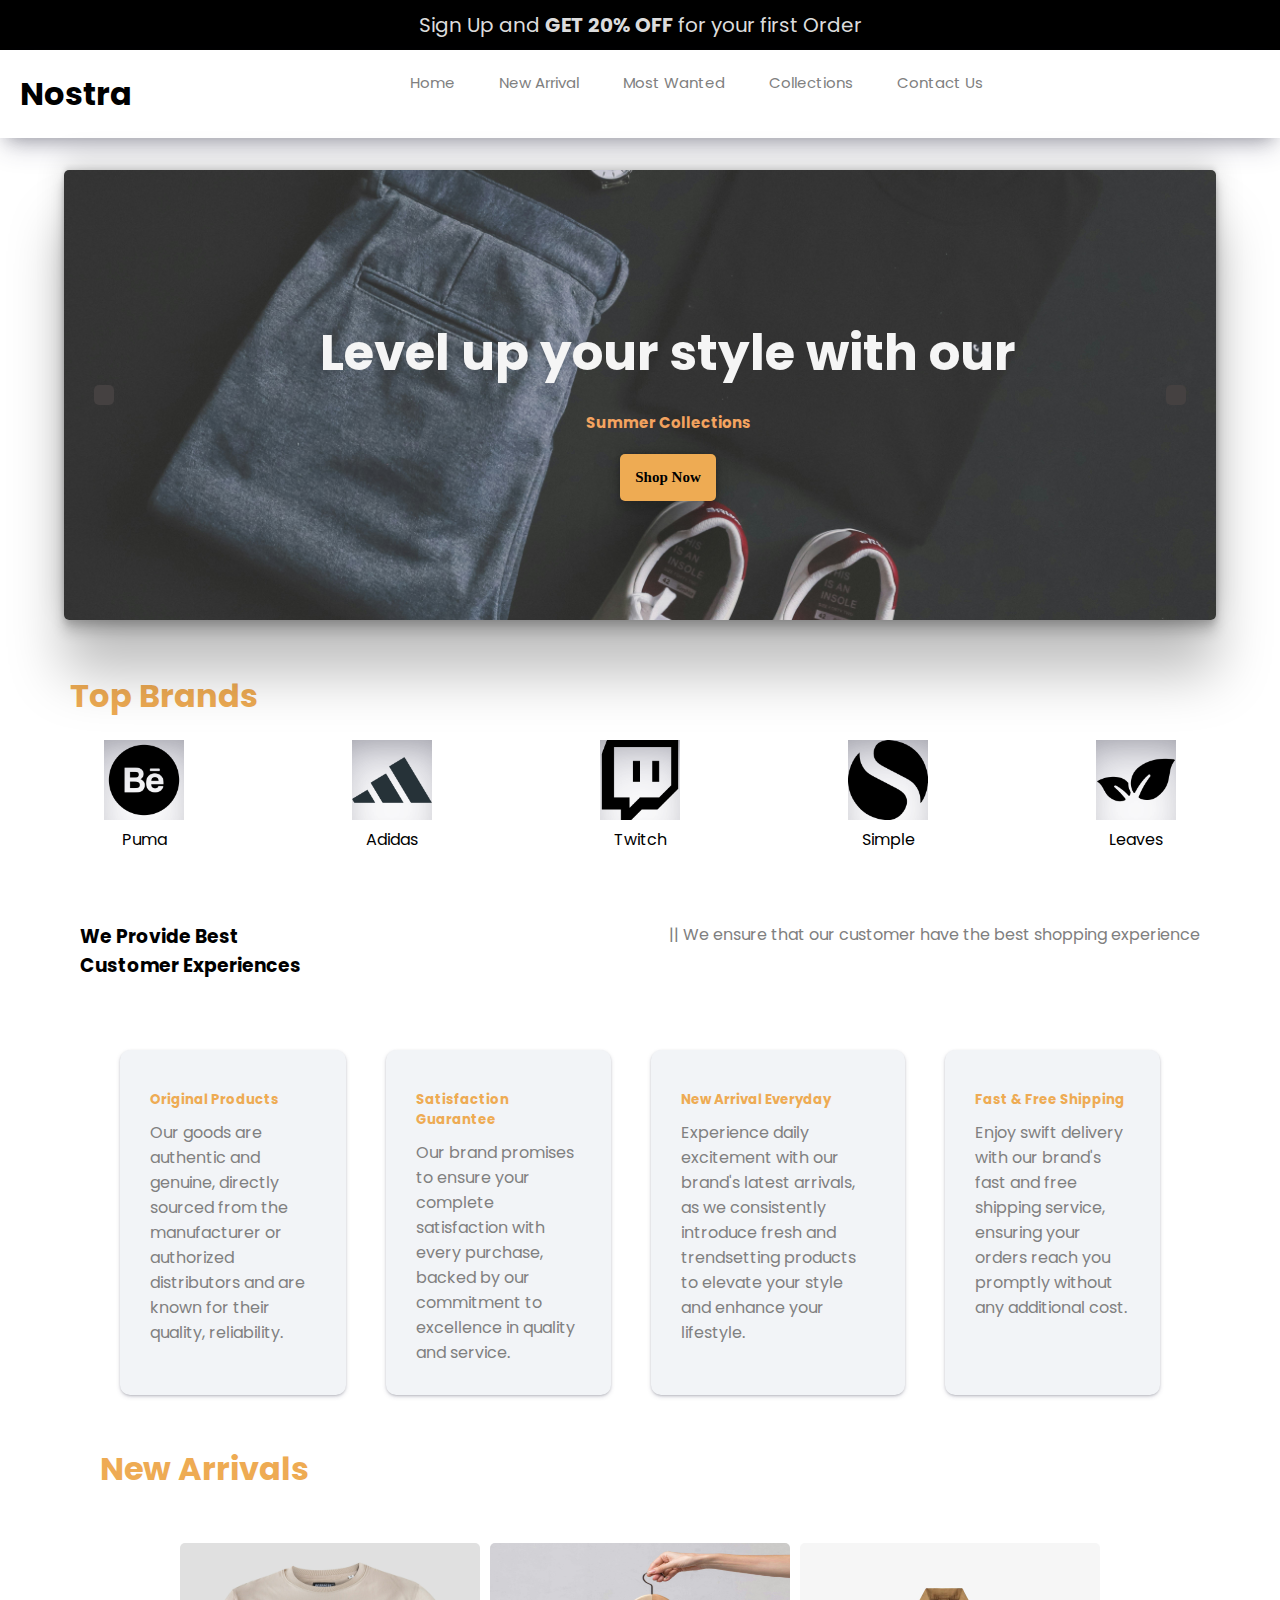
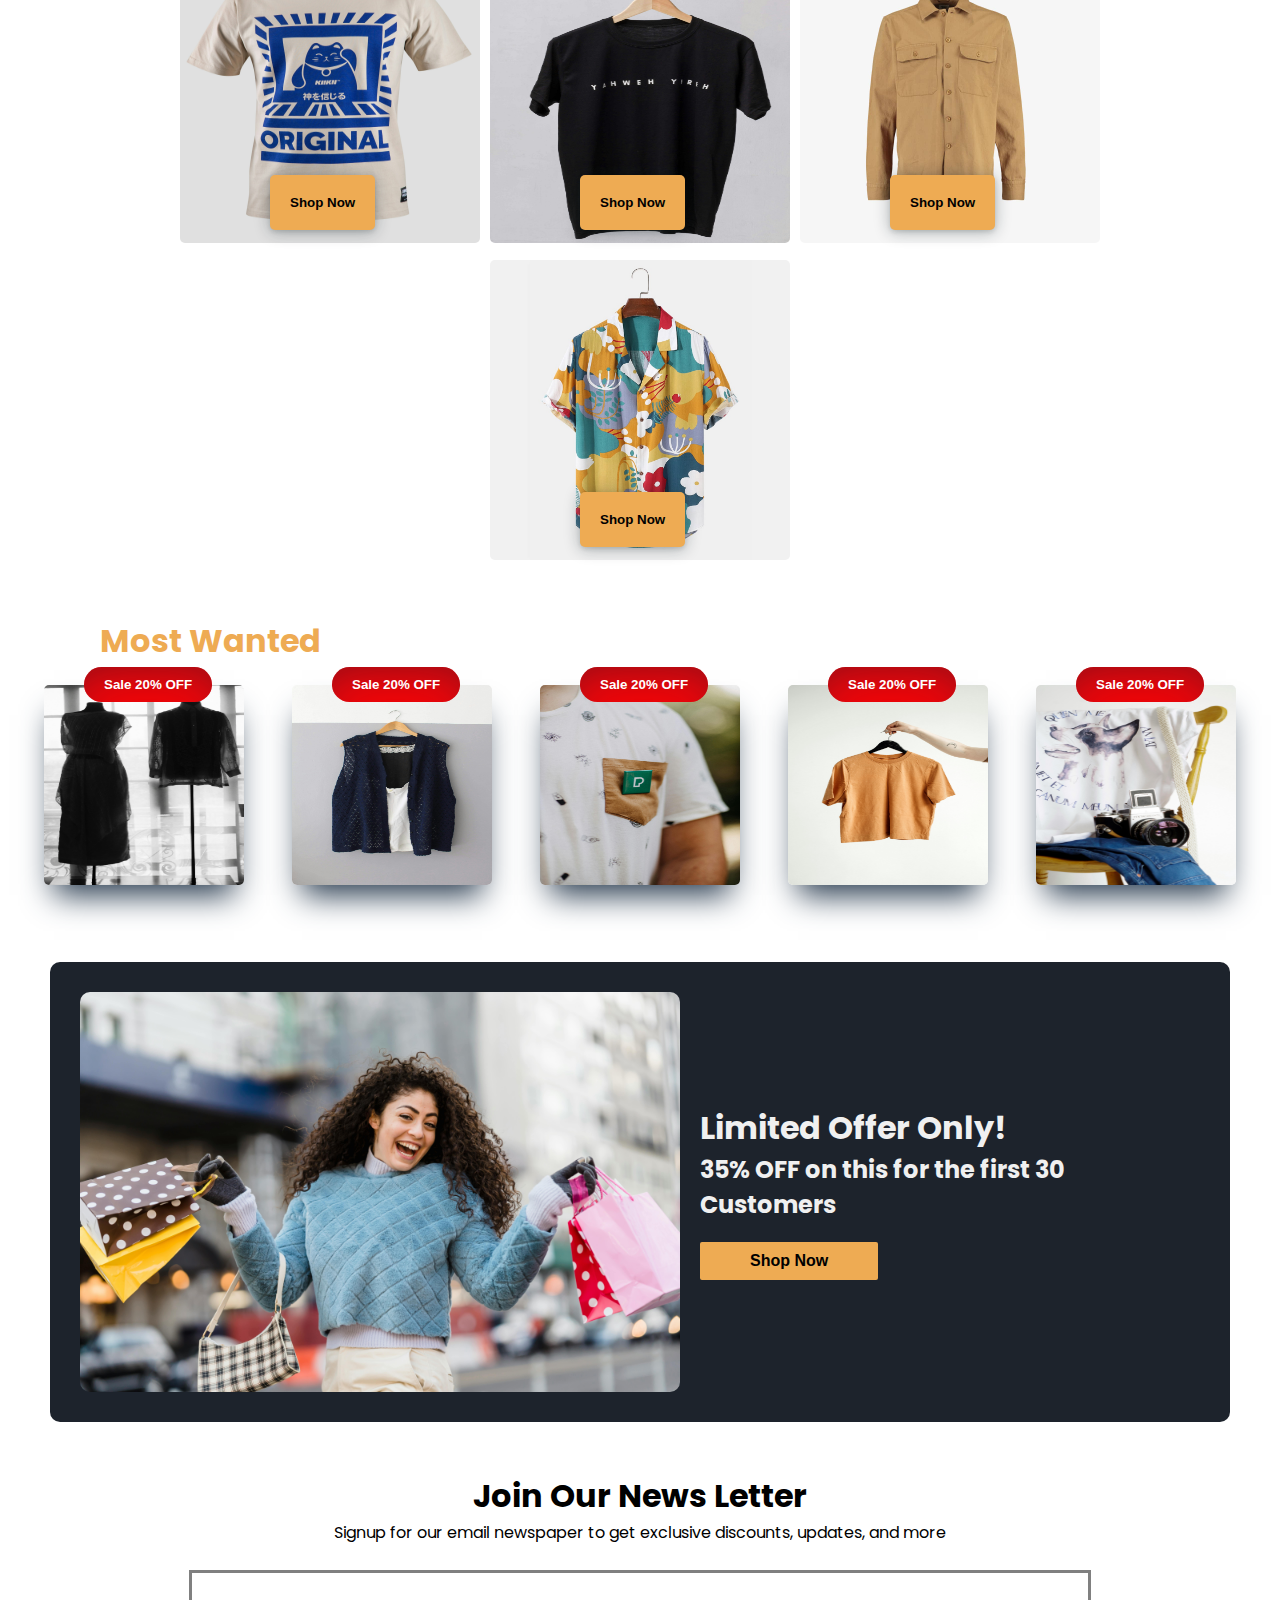
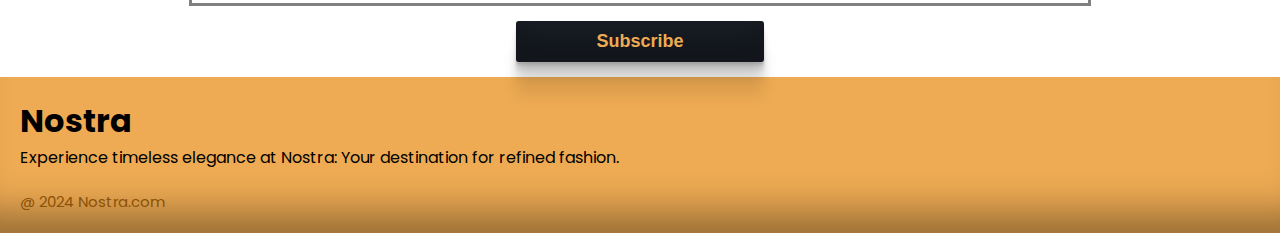
<file: index.html>
<!DOCTYPE html>
<html lang="en">

<head>
    <meta charset="UTF-8">
    <meta name="viewport" content="width=device-width, initial-scale=1.0">
    <title>Nostra</title>
    <!-- GOOGLE FONTS -->
    <link rel="preconnect" href="https://fonts.googleapis.com">
    <link rel="preconnect" href="https://fonts.gstatic.com" crossorigin>
    <link
        href="https://fonts.googleapis.com/css2?family=Poppins:ital,wght@0,100;0,200;0,300;0,400;0,500;0,600;0,700;0,800;0,900;1,100;1,200;1,300;1,400;1,500;1,600;1,700;1,800;1,900&display=swap"
        rel="stylesheet">
    <link rel="stylesheet" href="https://cdnjs.cloudflare.com/ajax/libs/font-awesome/6.5.1/css/all.min.css"
        integrity="sha512-DTOQO9RWCH3ppGqcWaEA1BIZOC6xxalwEsw9c2QQeAIftl+Vegovlnee1c9QX4TctnWMn13TZye+giMm8e2LwA=="
        crossorigin="anonymous" referrerpolicy="no-referrer" />
    <link rel="stylesheet" href="style.css">
</head>

<body>

    <div class="sign-up">
        <p>Sign Up and <b>GET 20% OFF</b> for your first Order</p>
        <i class="fa-solid fa-xmark"
        style="color:white;padding-top: 8px;cursor: pointer; position: absolute; top: 5px; right: 5px;"></i>
    </div>

   

    <nav>
        <div class="navbar">
            <h1>Nostra</h1>
            <div class="navbar-links">

                <a href="index.html">Home</a>
                <a href="newarrival.html">New Arrival</a>
                <a href="mostwanted.html">Most Wanted</a>
                <a href="collection.html">Collections</a>
                <a href="contact.html">Contact Us</a>

            </div>
            <div class="sidemenu">
                <i id="menuicon" class="fa-solid fa-bars" style="color: #000000;"></i>
            </div>
            
        </div>
    </nav>
    
     <!-- Side Navbar -->
     <section id="sidenav" class="side-navbar">
        <i class="fa-solid fa-xmark" id="closenav" style="color: #fa9e00;font-size: 25px;padding: 10px;cursor: pointer;"></i>
        <div class="navbar-link">

            <a href="home.html">Home</a>
            <a href="newarrival.html">New Arrival</a>
            <a href="mostwanted.html">Most Wanted</a>
            <a href="collection.html">Collections</a>
            <a href="contact.html">Contact Us</a>

        </div>
        
    </section>

    <div class="container">
        <a class="btn btn-left"><i class="fa-solid fa-chevron-left" style="color: #6f798b;"></i></a>
        <a class="btn btn-right"><i class="fa-solid fa-chevron-right" style="color: #6f798b;"></i></a>
    </div>
    <div class="content">
        <h1>Level up your style with our</h1>
        <p>Summer Collections</p>
        <button>Shop Now <i class="fa-solid fa-arrow-right" style="color:black"></i></button>
    </div>
    <!-- Brands Section -->
    <div class="Brands">
        <h1 style="margin-left: 50px;color:#eeab53;">Top Brands</h1>
        <div class="brand-names">
            <div class="brand1">
                <img src="image/puma.png" alt="">
                <p>Puma</p>
            </div>
            <div class="brand2"><img src="image/adidas.png" alt="">
                <p>Adidas</p>
            </div>
            <div class="brand3"><img src="image/twitch.png" alt="">
                <p>Twitch</p>
            </div>
            <div class="brand4"><img src="image/simple.png" alt="">
                <p>Simple</p>
            </div>
            <div class="brand5"><img src="image/leaves.png" alt="">
                <p>Leaves</p>
            </div>

        </div>
    </div>
    <!-- Costomer experience Section -->
    <div class="best-exp">
        <h3>We Provide Best <br>
            Customer Experiences</h3>
        <p style="color: gray;">|| We ensure that our customer have the best shopping experience</p>
    </div>
    <div class="shopping-section">
        <div class="original">
            <i class="fa-solid fa-circle-check" style="color: #000000;font-size: 40px;"></i>
            <h5>Original Products</h5>
            <p> Our goods are authentic and genuine, directly sourced from the manufacturer or authorized distributors
                and are known for their quality, reliability.</p>
        </div>
        <div class="original">
            <i class="fa-solid fa-face-smile" style="color: #000000;font-size: 40px;"></i>
            <h5>Satisfaction Guarantee</h5>
            <p> Our brand promises to ensure your complete satisfaction with every purchase, backed by our commitment to
                excellence in quality and service.
            </p>
        </div>
        <div class="original">
            <i class="fa-solid fa-shirt" style="color: #000000;font-size: 40px;"></i>
            <h5>New Arrival Everyday</h5>
            <p>Experience daily excitement with our brand's latest arrivals, as we consistently introduce fresh and
                trendsetting products to elevate your style and enhance your lifestyle.</p>
        </div>
        <div class="original">
            <i class="fa-solid fa-truck-fast" style="color: #000000;font-size: 40px;"></i>
            <h5>Fast & Free Shipping</h5>
            <p>Enjoy swift delivery with our brand's fast and free shipping service, ensuring your orders reach you
                promptly without any additional cost.</p>
        </div>
    </div>

    <!-- New Arrivals Section -->
    <div class="new">
        <h1 style="margin-left: 100px;color:#eeab53;margin-top: 30px;">New Arrivals</h1>
    </div>
    <div class="new-arrivals">
        <div class="shop1">
            <img src="image/shirt1.jpg" alt="">
            <div class="shop-1">
                <button>Shop Now <i class="fa-solid fa-arrow-right" style="color: #000000;"></i></button>
            </div>
        </div>

        <div class="shop1">
            <img src="image/shirt3.jpg" alt="">
            <div class="shop-1">
                <button>Shop Now <i class="fa-solid fa-arrow-right" style="color: #000000;"></i></button>
            </div>
        </div>
        <div class="shop1">
            <img src="image/shirt4.jpg" alt="">
            <div class="shop-1">
                <button>Shop Now <i class="fa-solid fa-arrow-right" style="color: #000000;"></i></button>
            </div>
        </div>
        <div class="shop1">
            <img src="image/shirt5.jpg" alt="">
            <div class="shop-1">
                <button>Shop Now <i class="fa-solid fa-arrow-right" style="color: #000000;"></i></button>
            </div>
        </div>
    </div>
    <!-- Most Wanted -->
    <div class="title-mostwanted">
        <h1 style="margin-left: 100px;color:#eeab53;">Most Wanted</h1>
    </div>
    <div class="mostwanted-items">

        <div class="items">
            <div class="mostwanted1">
                <img src="image/most wanted (1).jpg" alt="">
            </div>
            <div class="mostwanted-1">
                <button>Sale 20% OFF</button>
                <i class="fa-regular fa-heart heart" style="color: red;font-size: 20px;"></i>
            </div>
        </div>
        <div class="items">
            <div class="mostwanted1">
                <img src="image/most wanted (2).jpg" alt="">
            </div>
            <div class="mostwanted-1">
                <button>Sale 20% OFF</button>
                <i class="fa-regular fa-heart heart" style="color: red;font-size: 20px;"></i>
            </div>
        </div>
        <div class="items">
            <div class="mostwanted1">
                <img src="image/most wanted (3).jpg" alt="">
            </div>
            <div class="mostwanted-1">
                <button>Sale 20% OFF</button>
                <i class="fa-regular fa-heart heart" style="color: red;font-size: 20px;"></i>
            </div>
        </div>
        <div class="items">
            <div class="mostwanted1">
                <img src="image/most wanted (4).jpg" alt="">
            </div>
            <div class="mostwanted-1">
                <button>Sale 20% OFF</button>
                <i class="fa-regular fa-heart heart" style="color: red;font-size: 20px;"></i>
            </div>
        </div>
        <div class="items">
            <div class="mostwanted1">
                <img src="image/most wanted (5).jpg" alt="">
            </div>
            <div class="mostwanted-1">
                <button>Sale 20% OFF</button>
                <i class="fa-regular fa-heart heart" style="color: red;font-size: 20px;"></i>
            </div>
        </div>
    </div>

    <!-- Limited Sales section -->
    <div class="limited-section">
        <img src="image/sale.jpg" alt="">
        <div class="offer-prices-section">
            <h1>Limited Offer Only!</h1>
                <h2>
                    35% OFF on this for the first 30 Customers
                </h2>
                <button>Shop Now <i class="fa-solid fa-arrow-right" style="color: #000000;"> </i></button>
        </div>
    </div>
    <!-- News letter section -->
    <div class="newsletter-section">
        <h1>Join Our News Letter</h1>
        <p>Signup for our email newspaper to get exclusive discounts, updates, and more
        </p><br>
        <input type="text"><br>
        <button>Subscribe <i class="fa-solid fa-arrow-right" style="color: #eeab53"> </i></button>
    </div>

    <!-- Nostra Footer Section -->
    <div class="footer-section">
        <h1>Nostra</h1>
        <p>Experience timeless elegance at Nostra: Your destination for refined fashion.</p>
        <div class="socialmedia">
            <i class="fa-brands fa-instagram" style="color: #646973;font-size:30px;"></i>
            <i class="fa-brands fa-facebook" style="color: #646973;font-size:30px;"></i>
            <i class="fa-brands fa-twitter" style="color:  #646973;font-size:30px;"></i>
        </div>
        <p style="font-size: 15px;color:#8b5105;">@ 2024 Nostra.com</p>
    </div>
    
    <script src="home.js"></script>

    
</body>

</html>
</file>
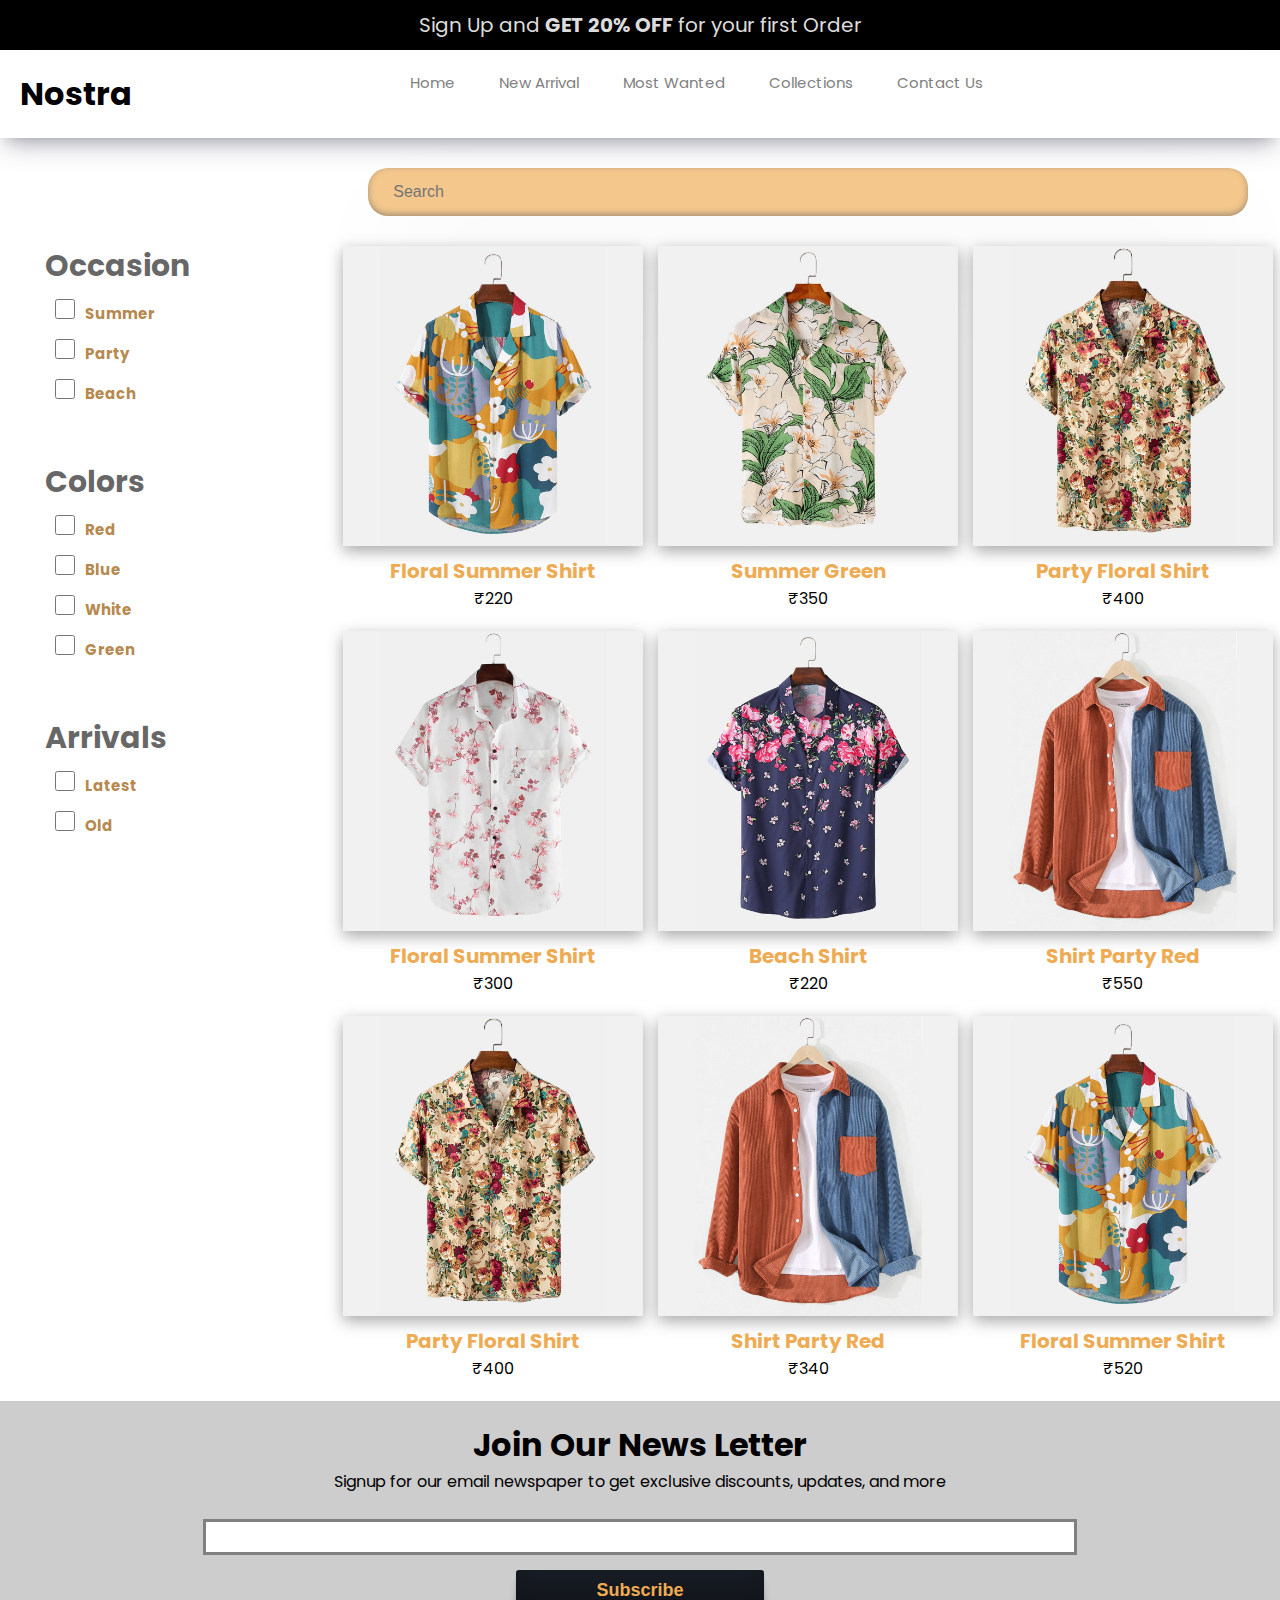
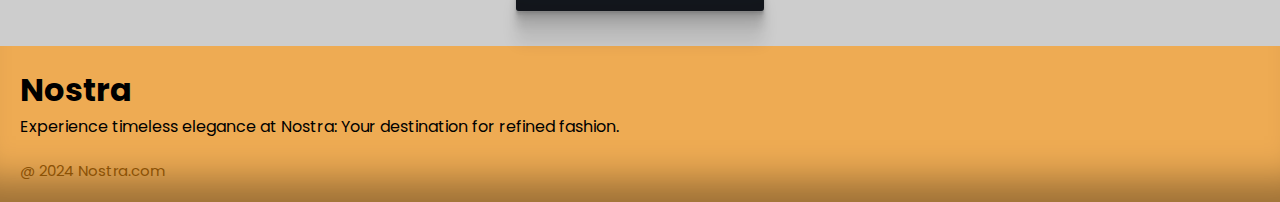
<file: collection.html>
<!DOCTYPE html>
<html lang="en">

<head>
    <meta charset="UTF-8">
    <meta name="viewport" content="width=device-width, initial-scale=1.0">
    <title>Nostra</title>
    <!-- GOOGLE FONTS -->
    <link rel="preconnect" href="https://fonts.googleapis.com">
    <link rel="preconnect" href="https://fonts.gstatic.com" crossorigin>
    <link
        href="https://fonts.googleapis.com/css2?family=Poppins:ital,wght@0,100;0,200;0,300;0,400;0,500;0,600;0,700;0,800;0,900;1,100;1,200;1,300;1,400;1,500;1,600;1,700;1,800;1,900&display=swap"
        rel="stylesheet">
    <link rel="stylesheet" href="https://cdnjs.cloudflare.com/ajax/libs/font-awesome/6.5.1/css/all.min.css"
        integrity="sha512-DTOQO9RWCH3ppGqcWaEA1BIZOC6xxalwEsw9c2QQeAIftl+Vegovlnee1c9QX4TctnWMn13TZye+giMm8e2LwA=="
        crossorigin="anonymous" referrerpolicy="no-referrer" />
    <link rel="stylesheet" href="style.css">
</head>

<body>
    

    <div class="sign-up">
        <p>Sign Up and <b>GET 20% OFF</b> for your first Order</p>
        <i class="fa-solid fa-xmark"
            style="color:white;padding-top: 8px;cursor: pointer; position: absolute; top: 5px; right: 5px;"></i>
    </div>


    <nav>
        <div class="navbar">
            <h1>Nostra</h1>
            <div class="navbar-links">

                <a href="index.html">Home</a>
                <a href="newarrival.html">New Arrival</a>
                <a href="mostwanted.html">Most Wanted</a>
                <a href="collection.html">Collections</a>
                <a href="contact.html">Contact Us</a>

            </div>
            <div class="sidemenu">
                <i id="menuicon" class="fa-solid fa-bars" style="color: #000000;"></i>
            </div>
        </div>
    </nav>

      <!-- Side Navbar -->
      <section id="sidenav" class="side-navbar">
        <i class="fa-solid fa-xmark" id="closenav" style="color: #fa9e00;font-size: 25px;padding: 10px;cursor: pointer;"></i>
        <div class="navbar-link">

            <a href="home.html">Home</a>
            <a href="newarrival.html">New Arrival</a>
            <a href="mostwanted.html">Most Wanted</a>
            <a href="collection.html">Collections</a>
            <a href="contact.html">Contact Us</a>

        </div>
    </section>
<!-- Collections Page -->
<div class="collections">
    <div class="divisions">
<div class="occasion">
    <h1 style="color:rgba(0, 0, 0, 0.609);">Occasion</h1>
    <input type="checkbox" name="check">Summer <br>
    <input type="checkbox" name="check">Party <br>
    <input type="checkbox" name="check">Beach
</div>
<div class="occasion">
    <h1 style="color:rgba(0, 0, 0, 0.609);">Colors</h1>
    <input type="checkbox" name="check">Red <br>
    <input type="checkbox" name="check">Blue <br>
    <input type="checkbox" name="check">White <br>
    <input type="checkbox" name="check">Green
</div>
<div class="occasion">
    <h1 style="color:rgba(0, 0, 0, 0.609);">Arrivals</h1>
    <input type="checkbox" name="check">Latest<br>
    <input type="checkbox" name="check">Old   
</div>

    </div>
    <div class="divisions-1" id="division">
        <div class="occasion">
            <h1 style="color:rgba(0, 0, 0, 0.609);">Occasion</h1>
            <input type="checkbox" name="check" value="Summer">Summer 
            <input type="checkbox" name="check" value="Party">Party 
            <input type="checkbox" name="check" value="Beach">Beach
            <h1 style="display: none;">Floral Summer Shirt</h1>
            
        </div>
        <div class="occasion">
            <h1 style="color:rgba(0, 0, 0, 0.609);">Colors</h1>
            <input type="checkbox" name="check" value="Red">Red
            <input type="checkbox" name="check" value="Blue">Blue
            <input type="checkbox" name="check" value="White">White
            <input type="checkbox" name="check" value="Green">Green
        </div>
        <div class="occasion">
            <h1 style="color:rgba(0, 0, 0, 0.609);">Arrivals</h1>
            <input type="checkbox" name="check" value="Latest">Latest
            <input type="checkbox" name="check" value="Old">Old   
        </div>
       
        
            </div>
<div class="search">
<div class="searchbar">
    <input id="search" type="text" placeholder="Search">
    <i class="fa-solid fa-magnifying-glass" style="color: #000000;"></i>
</div>

<div class="products"  id="products-container">
    <div class="product">
        <img src="image/prod1.jpg" alt="">
        <h1>Floral Summer Shirt</h1>
        <p>₹220</p>
    </div>
    <div class="product">
        <img src="image/prod2.jpg" alt="">
        <h1>Summer Green</h1>
        <p>₹350</p>
    </div>
    <div class="product">
        <img src="image/prod3.jpg" alt="">
        <h1>Party Floral Shirt</h1>
        <p>₹400</p>
    </div>
    <div class="product">
        <img src="image/prod4.jpg" alt="">
        <h1>Floral Summer Shirt</h1>
        <p>₹300</p>
    </div>
    <div class="product">
        <img src="image/prod5.jpg" alt="">
        <h1>Beach Shirt</h1>
        <p>₹220</p>
    </div>
    <div class="product">
        <img src="image/prod6.jpg" alt="">
        <h1>Shirt Party Red</h1>
        <p>₹550</p>
    </div>
    <div class="product">
        <img src="image/prod7.jpg" alt="">
        <h1>Party Floral Shirt</h1>
        <p>₹400</p>
    </div>
    <div class="product">
        <img src="image/prod8.jpg" alt="">
        <h1>Shirt Party Red</h1>
        <p>₹340</p>
    </div>
    <div class="product">
        <img src="image/prod9.jpg" alt="">
        <h1>Floral Summer Shirt</h1>
        <p>₹520</p>
    </div>
   
</div>
</div>
</div>

<div class="newsletter-section" style="background-color: #00000032;padding:20px;">
    <h1 >Join Our News Letter</h1>
    <p>Signup for our email newspaper to get exclusive discounts, updates, and more
    </p><br>
    <input type="text"><br>
    <button>Subscribe <i class="fa-solid fa-arrow-right" style="color: #eeab53"> </i></button>
</div>

<!-- Nostra Footer Section -->
<div class="footer-section">
    <h1>Nostra</h1>
    <p>Experience timeless elegance at Nostra: Your destination for refined fashion.</p>
    <div class="socialmedia">
        <i class="fa-brands fa-instagram" style="color: #646973;font-size:30px;"></i>
        <i class="fa-brands fa-facebook" style="color: #646973;font-size:30px;"></i>
        <i class="fa-brands fa-twitter" style="color:  #646973;font-size:30px;"></i>
    </div>
    <p style="font-size: 15px;color:#8b5105;">@ 2024 Nostra.com</p>
</div>
<script src="home.js"></script>
</body>
</html>
</file>
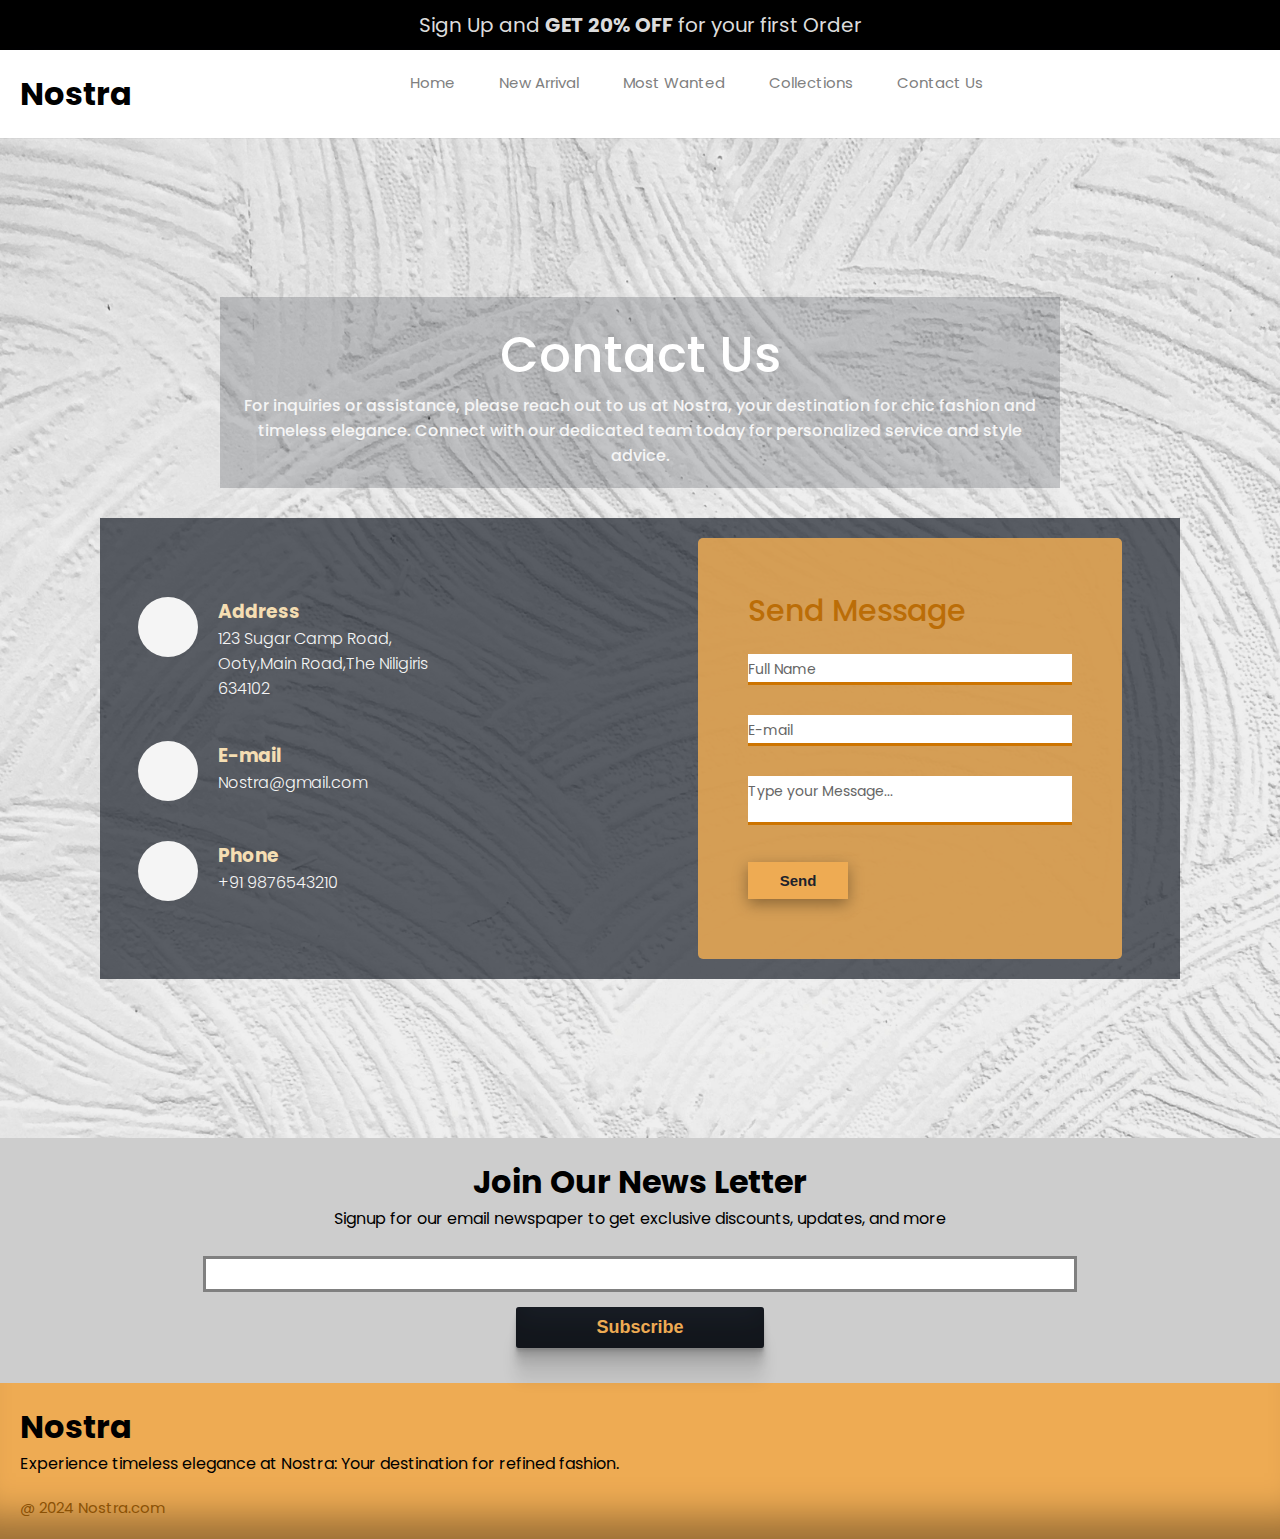
<file: contact.html>
<!DOCTYPE html>
<html lang="en">

<head>
    <meta charset="UTF-8">
    <meta name="viewport" content="width=device-width, initial-scale=1.0">
    <title>contact</title>
    <!-- GOOGLE FONTS -->
    <link rel="preconnect" href="https://fonts.googleapis.com">
    <link rel="preconnect" href="https://fonts.gstatic.com" crossorigin>
    <link
        href="https://fonts.googleapis.com/css2?family=Poppins:ital,wght@0,100;0,200;0,300;0,400;0,500;0,600;0,700;0,800;0,900;1,100;1,200;1,300;1,400;1,500;1,600;1,700;1,800;1,900&display=swap"
        rel="stylesheet">
    <link rel="stylesheet" href="https://cdnjs.cloudflare.com/ajax/libs/font-awesome/6.5.1/css/all.min.css"
        integrity="sha512-DTOQO9RWCH3ppGqcWaEA1BIZOC6xxalwEsw9c2QQeAIftl+Vegovlnee1c9QX4TctnWMn13TZye+giMm8e2LwA=="
        crossorigin="anonymous" referrerpolicy="no-referrer" />
    <link rel="stylesheet" href="style.css">
</head>

<body>

    <div class="sign-up">
        <p>Sign Up and <b>GET 20% OFF</b> for your first Order</p>
        <i class="fa-solid fa-xmark"
            style="color:white;padding-top: 8px;cursor: pointer; position: absolute; top: 5px; right: 5px;"></i>
    </div>


    <nav>
        <div class="navbar">
            <h1>Nostra</h1>
            <div class="navbar-links">

                <a href="index.html">Home</a>
                <a href="newarrival.html">New Arrival</a>
                <a href="mostwanted.html">Most Wanted</a>
                <a href="collection.html">Collections</a>
                <a href="contact.html">Contact Us</a>

            </div>
            <div class="sidemenu">
                <i id="menuicon" class="fa-solid fa-bars" style="color: #000000;"></i>
            </div>
        </div>
    </nav>

      <!-- Side Navbar -->
      <section id="sidenav" class="side-navbar">
        <i class="fa-solid fa-xmark" id="closenav" style="color: #fa9e00;font-size: 25px;padding: 10px;cursor: pointer;"></i>
        <div class="navbar-link">

            <a href="home.html">Home</a>
            <a href="newarrival.html">New Arrival</a>
            <a href="mostwanted.html">Most Wanted</a>
            <a href="collection.html">Collections</a>
            <a href="contact.html">Contact Us</a>

        </div>
    </section>

    <section class="contactus">
        <div class="content-page">
            <h2>Contact Us</h2>
            <p>For inquiries or assistance, please reach out to us at Nostra, your destination for chic fashion and
                timeless elegance. Connect with our dedicated team today for personalized service and style advice.</p>
        </div>
        <div class="contact-container">
            <div class="contactInfo">
                <div class="box">
                    <div class="icon"><i class="fa-solid fa-location-dot" style="color: #000000;"></i></div>
                    <div class="text">
                        <h3>Address</h3>
                        <p>123 Sugar Camp Road,<br>Ooty,Main Road,The Niligiris <br>634102</p>
                    </div>
                </div>

                <div class="box">
                    <div class="icon"><i class="fa-solid fa-envelope" style="color: #000000;"></i></div>
                    <div class="text">
                        <h3>E-mail</h3>
                        <p>Nostra@gmail.com</p>
                    </div>
                </div>

                <div class="box">
                    <div class="icon"><i class="fa-solid fa-envelope" style="color: #000000;"></i></div>
                    <div class="text">
                        <h3>Phone</h3>
                        <p>+91 9876543210</p>
                    </div>
                </div>

            </div>
            <div class="contact-form">
                <form action="">
                    <h2>Send Message</h2>
                    <div class="inputBox">
                        <input type="text" name="" required="required">
                    <span>Full Name</span>
                    </div>
                    <div class="inputBox">
                        <input type="text" name="" required="required">
                    <span>E-mail</span>
                    </div>
                    <div class="inputBox">
                     <textarea required="required"></textarea>
                    <span>Type your Message...</span>
                    </div>
                    <div class="inputBox">
                        <input type="submit" name="" value="Send">
                   
                    </div>


                </form>
            </div>
        </div>



    </section>
    <div class="newsletter-section" style="background-color: #00000032;padding:20px;">
        <h1 >Join Our News Letter</h1>
        <p>Signup for our email newspaper to get exclusive discounts, updates, and more
        </p><br>
        <input type="text"><br>
        <button>Subscribe <i class="fa-solid fa-arrow-right" style="color: #eeab53"> </i></button>
    </div>

    <!-- Nostra Footer Section -->
    <div class="footer-section">
        <h1>Nostra</h1>
        <p>Experience timeless elegance at Nostra: Your destination for refined fashion.</p>
        <div class="socialmedia">
            <i class="fa-brands fa-instagram" style="color: #646973;"></i>
            <i class="fa-brands fa-facebook" style="color: #646973;"></i>
            <i class="fa-brands fa-twitter" style="color:  #646973;"></i>
        </div>
        <p style="font-size: 15px;color:#8b5105;">@ 2024 Nostra.com</p>
    </div>



    <script src="home.js"></script>
</body>

</html>
</file>
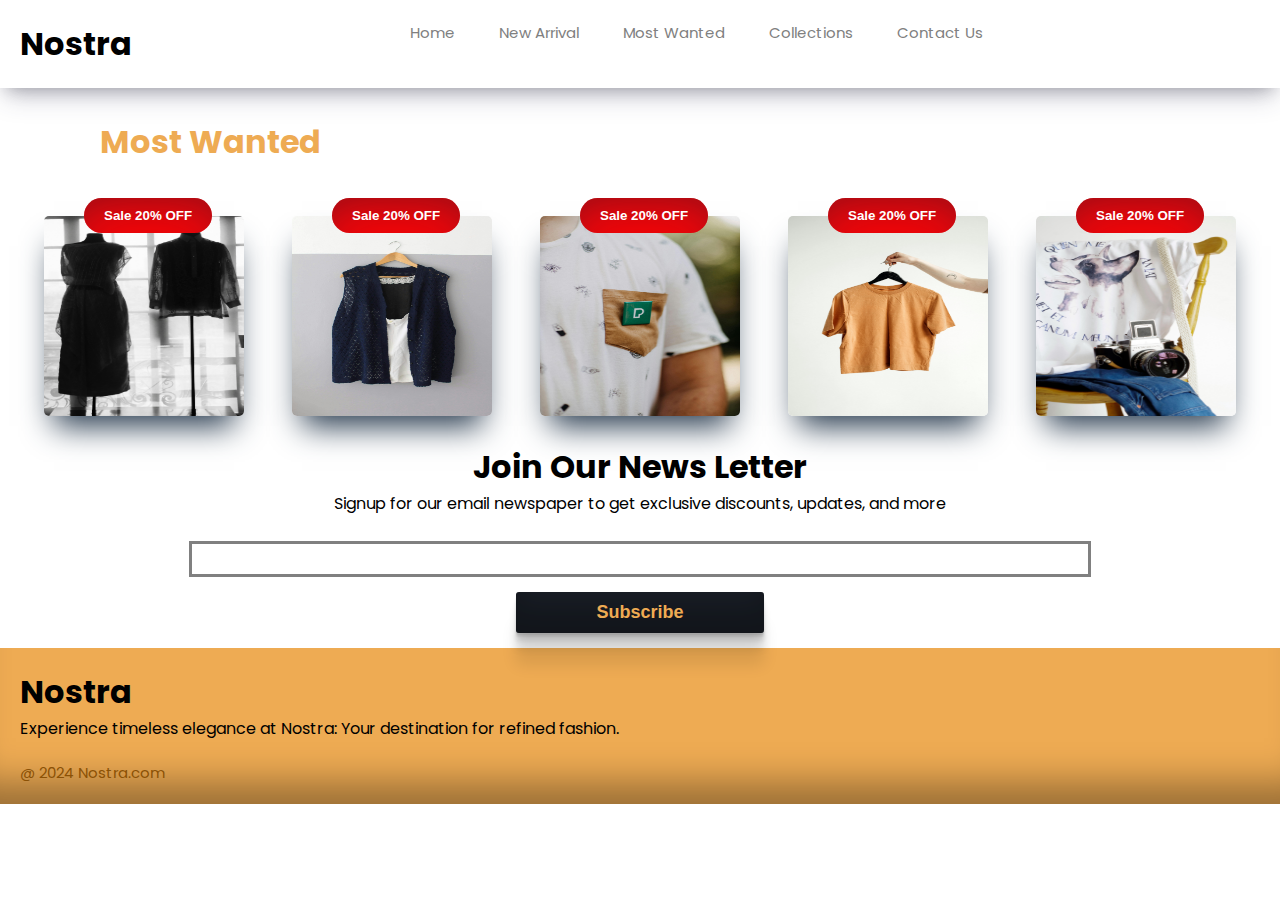
<file: mostwanted.html>
<!DOCTYPE html>
 <html lang="en">
 
 <head>
     <meta charset="UTF-8">
     <meta name="viewport" content="width=device-width, initial-scale=1.0">
     <title>Nostra</title>
     <!-- GOOGLE FONTS -->
     <link rel="preconnect" href="https://fonts.googleapis.com">
     <link rel="preconnect" href="https://fonts.gstatic.com" crossorigin>
     <link
         href="https://fonts.googleapis.com/css2?family=Poppins:ital,wght@0,100;0,200;0,300;0,400;0,500;0,600;0,700;0,800;0,900;1,100;1,200;1,300;1,400;1,500;1,600;1,700;1,800;1,900&display=swap"
         rel="stylesheet">
     <link rel="stylesheet" href="https://cdnjs.cloudflare.com/ajax/libs/font-awesome/6.5.1/css/all.min.css"
         integrity="sha512-DTOQO9RWCH3ppGqcWaEA1BIZOC6xxalwEsw9c2QQeAIftl+Vegovlnee1c9QX4TctnWMn13TZye+giMm8e2LwA=="
         crossorigin="anonymous" referrerpolicy="no-referrer" />
     <link rel="stylesheet" href="style.css">
 </head>
 
 <body>
     <nav>
         <div class="navbar">
             <h1>Nostra</h1>
             <div class="navbar-links">
 
                 <a href="index.html">Home</a>
                 <a href="newarrival.html">New Arrival</a>
                 <a href="newarrival.html">Most Wanted</a>
                 <a href="collection.html">Collections</a>
                 <a href="contact.html">Contact Us</a>
 
             </div>
             <div class="sidemenu">
                <i id="menuicon" class="fa-solid fa-bars" style="color: #000000;"></i>
            </div>
         </div>
     </nav>

       <!-- Side Navbar -->
       <section id="sidenav" class="side-navbar">
        <i class="fa-solid fa-xmark" id="closenav" style="color: #fa9e00;font-size: 25px;padding: 10px;cursor: pointer;"></i>
        <div class="navbar-link">

            <a href="home.html">Home</a>
            <a href="newarrival.html">New Arrival</a>
            <a href="mostwanted.html">Most Wanted</a>
            <a href="collection.html">Collections</a>
            <a href="contact.html">Contact Us</a>

        </div>
    </section>
 <!-- Most Wanted -->
 <div class="title-mostwanted">
    <h1 style="margin-left: 100px;color:#eeab53;margin-top: 30px;margin-bottom: 30px;">Most Wanted</h1>
</div>
<div class="mostwanted-items">

    <div class="items">
        <div class="mostwanted1">
            <img src="image/most wanted (1).jpg" alt="">
        </div>
        <div class="mostwanted-1">
            <button>Sale 20% OFF</button>
            <i class="fa-regular fa-heart heart" style="color: red;font-size: 20px;"></i>
        </div>
    </div>
    <div class="items">
        <div class="mostwanted1">
            <img src="image/most wanted (2).jpg" alt="">
        </div>
        <div class="mostwanted-1">
            <button>Sale 20% OFF</button>
            <i class="fa-regular fa-heart heart" style="color: red;font-size: 20px;"></i>
        </div>
    </div>
    <div class="items">
        <div class="mostwanted1">
            <img src="image/most wanted (3).jpg" alt="">
        </div>
        <div class="mostwanted-1">
            <button>Sale 20% OFF</button>
            <i class="fa-regular fa-heart heart" style="color: red;font-size: 20px;"></i>
        </div>
    </div>
    <div class="items">
        <div class="mostwanted1">
            <img src="image/most wanted (4).jpg" alt="">
        </div>
        <div class="mostwanted-1">
            <button>Sale 20% OFF</button>
            <i class="fa-regular fa-heart heart" style="color: red;font-size: 20px;"></i>
        </div>
    </div>
    <div class="items">
        <div class="mostwanted1">
            <img src="image/most wanted (5).jpg" alt="">
        </div>
        <div class="mostwanted-1">
            <button>Sale 20% OFF</button>
            <i class="fa-regular fa-heart heart" style="color: red;font-size: 20px;"></i>
        </div>
    </div>
</div>

   <!-- News letter section -->
   <div class="newsletter-section">
    <h1>Join Our News Letter</h1>
    <p>Signup for our email newspaper to get exclusive discounts, updates, and more
    </p><br>
    <input type="text"><br>
    <button>Subscribe <i class="fa-solid fa-arrow-right" style="color: #eeab53"> </i></button>
</div>

<!-- Nostra Footer Section -->
<div class="footer-section">
    <h1>Nostra</h1>
    <p>Experience timeless elegance at Nostra: Your destination for refined fashion.</p>
    <div class="socialmedia">
        <i class="fa-brands fa-instagram" style="color: #646973;font-size:30px;"></i>
        <i class="fa-brands fa-facebook" style="color: #646973;font-size:30px;"></i>
        <i class="fa-brands fa-twitter" style="color:  #646973;font-size:30px;"></i>
    </div>
    <p style="font-size: 15px;color:#8b5105;">@ 2024 Nostra.com</p>
</div>

<script src="home.js"></script>


</body>

</html>
</file>
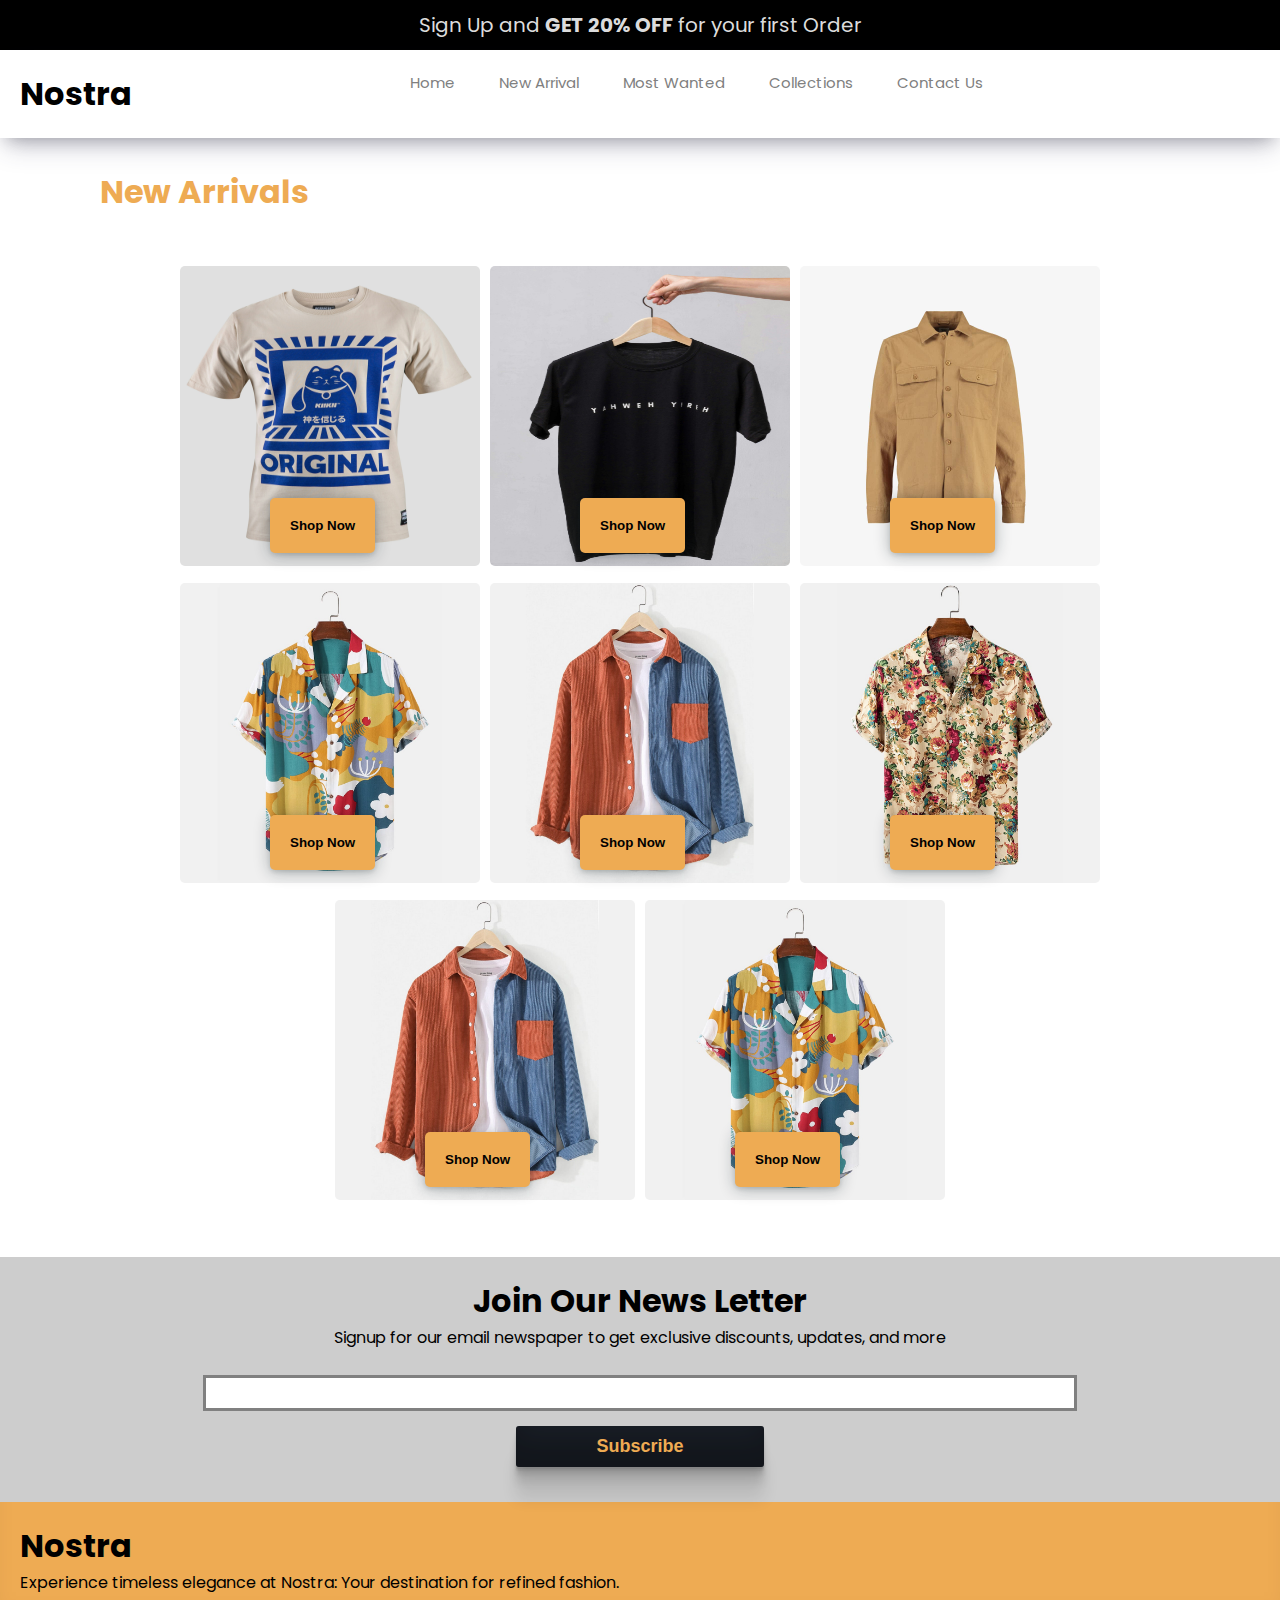
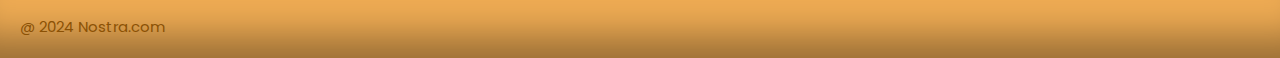
<file: newarrival.html>
<!DOCTYPE html>
 <html lang="en">
 
 <head>
     <meta charset="UTF-8">
     <meta name="viewport" content="width=device-width, initial-scale=1.0">
     <title>Nostra</title>
     <!-- GOOGLE FONTS -->
     <link rel="preconnect" href="https://fonts.googleapis.com">
     <link rel="preconnect" href="https://fonts.gstatic.com" crossorigin>
     <link
         href="https://fonts.googleapis.com/css2?family=Poppins:ital,wght@0,100;0,200;0,300;0,400;0,500;0,600;0,700;0,800;0,900;1,100;1,200;1,300;1,400;1,500;1,600;1,700;1,800;1,900&display=swap"
         rel="stylesheet">
     <link rel="stylesheet" href="https://cdnjs.cloudflare.com/ajax/libs/font-awesome/6.5.1/css/all.min.css"
         integrity="sha512-DTOQO9RWCH3ppGqcWaEA1BIZOC6xxalwEsw9c2QQeAIftl+Vegovlnee1c9QX4TctnWMn13TZye+giMm8e2LwA=="
         crossorigin="anonymous" referrerpolicy="no-referrer" />
     <link rel="stylesheet" href="style.css">
 </head>
 
 <body>
 
     <div class="sign-up">
         <p>Sign Up and <b>GET 20% OFF</b> for your first Order</p>
         <i class="fa-solid fa-xmark"
             style="color:white;padding-top: 8px;cursor: pointer; position: absolute; top: 5px; right: 5px;"></i>
     </div>
 
 
     <nav>
         <div class="navbar">
             <h1>Nostra</h1>
             <div class="navbar-links">
 
                 <a href="home.html">Home</a>
                 <a href="newarrival.html">New Arrival</a>
                 <a href="mostwanted.html">Most Wanted</a>
                 <a href="collection.html">Collections</a>
                 <a href="contact.html">Contact Us</a>
 
             </div>
             <div class="sidemenu">
                <i id="menuicon" class="fa-solid fa-bars" style="color: #000000;"></i>
            </div>
         </div>
     </nav>
 
       <!-- Side Navbar -->
       <section id="sidenav" class="side-navbar">
        <i class="fa-solid fa-xmark" id="closenav" style="color: #fa9e00;font-size: 25px;padding: 10px;cursor: pointer;"></i>
        <div class="navbar-link">

            <a href="index.html">Home</a>
            <a href="newarrival.html">New Arrival</a>
            <a href="mostwanted.html">Most Wanted</a>
            <a href="collection.html">Collections</a>
            <a href="contact.html">Contact Us</a>

        </div>
    </section>

 <!-- New Arrivals Section -->
 <div class="new">
    <h1 style="margin-left: 100px;color:#eeab53;margin-top:30px;">New Arrivals</h1>
</div>
<div class="new-arrivals">
    <div class="shop1">
        <img src="image/shirt1.jpg" alt="">
        <div class="shop-1">
            <button>Shop Now <i class="fa-solid fa-arrow-right" style="color: #000000;"></i></button>
        </div>
    </div>

    <div class="shop1">
        <img src="image/shirt3.jpg" alt="">
        <div class="shop-1">
            <button>Shop Now <i class="fa-solid fa-arrow-right" style="color: #000000;"></i></button>
        </div>
    </div>
    <div class="shop1">
        <img src="image/shirt4.jpg" alt="">
        <div class="shop-1">
            <button>Shop Now <i class="fa-solid fa-arrow-right" style="color: #000000;"></i></button>
        </div>
    </div>
    <div class="shop1">
        <img src="image/shirt5.jpg" alt="">
        <div class="shop-1">
            <button>Shop Now <i class="fa-solid fa-arrow-right" style="color: #000000;"></i></button>
        </div>
    </div>
    <div class="shop1">
        <img src="image/prod6.jpg" alt="">
        <div class="shop-1">
            <button>Shop Now <i class="fa-solid fa-arrow-right" style="color: #000000;"></i></button>
        </div>
    </div>
    <div class="shop1">
        <img src="image/prod7.jpg" alt="">
        <div class="shop-1">
            <button>Shop Now <i class="fa-solid fa-arrow-right" style="color: #000000;"></i></button>
        </div>
    </div>
    <div class="shop1">
        <img src="image/prod8.jpg" alt="">
        <div class="shop-1">
            <button>Shop Now <i class="fa-solid fa-arrow-right" style="color: #000000;"></i></button>
        </div>
    </div>
    <div class="shop1">
        <img src="image/prod9.jpg" alt="">
        <div class="shop-1">
            <button>Shop Now <i class="fa-solid fa-arrow-right" style="color: #000000;"></i></button>
        </div>
    </div>
</div>

<div class="newsletter-section" style="background-color: #00000032;padding:20px;">
    <h1 >Join Our News Letter</h1>
    <p>Signup for our email newspaper to get exclusive discounts, updates, and more
    </p><br>
    <input type="text"><br>
    <button>Subscribe <i class="fa-solid fa-arrow-right" style="color: #eeab53"> </i></button>
</div>
    <!-- Nostra Footer Section -->
    <div class="footer-section">
        <h1>Nostra</h1>
        <p>Experience timeless elegance at Nostra: Your destination for refined fashion.</p>
        <div class="socialmedia">
            <i class="fa-brands fa-instagram" style="color: #646973;font-size:30px;"></i>
            <i class="fa-brands fa-facebook" style="color: #646973;font-size:30px;"></i>
            <i class="fa-brands fa-twitter" style="color:  #646973;font-size:30px;"></i>
        </div>
        <p style="font-size: 15px;color:#8b5105;">@ 2024 Nostra.com</p>
    </div>
    
    <script src="home.js"></script>

    
</body>

</html>
</file>
<file: style.css>
*{
    margin: 0;
    padding: 0;
}
body{
    font-family: "Poppins", sans-serif;
}
.sign-up p{
    font-size: 20px;
}
.sign-up{
    display: flex;
    justify-content: space-evenly;
    background-color: black;
    color: gainsboro;
    padding: 10px;
   
    
}
@media screen and (max-width:400px){
    .sign-up p{
        font-size: 10px;
    }  
}
/* Side Navbar */
.side-navbar{
    background-color: rgba(0, 0, 0, 0.898);
    color: #eeab53;
    display: flex;
    flex-direction: column;
    width: 50%;
    height:100vh ;
    position: fixed;
    z-index: 20;
    top: 0px;
    right: -50%;
    transition: 2s;
    
}
.navbar-link{
    display: flex;
    flex-direction: column;
    justify-content: center;
    align-items: center;
    gap: 50px;
}
.navbar-link a{
    text-decoration: none;
    color: #a6a0a0;
}
.navbar-link a:hover{
    text-decoration: underline;
    color: #eeab53;
}
/* Main navbar */
.sidemenu{
    font-size: 20px;
    cursor: pointer;
    display: block;
}

.navbar{
    display: flex;
    justify-content: space-between;
    gap: 20px;
    padding: 20px;
   
    box-shadow: rgba(50, 50, 93, 0.25) 0px 13px 27px -5px, rgba(0, 0, 0, 0.3) 0px 8px 16px -8px;
}
.navbar-links a{
    
    text-decoration: none;
    margin: 20px;
    color: gray;
    font-size: 15px;
   
}
.navbar-links a:hover{
  color: #eeab53;
  text-decoration: underline
}
.container{
    position: relative;
   min-height: 50vh;
   width: 90%;
   margin:2rem auto;
   border-radius: 5px;
   box-shadow: rgba(0, 0, 0, 0.25) 0px 54px 55px, rgba(0, 0, 0, 0.12) 0px -12px 30px, rgba(0, 0, 0, 0.12) 0px 4px 6px, rgba(0, 0, 0, 0.17) 0px 12px 13px, rgba(0, 0, 0, 0.09) 0px -3px 5px;
   background: url("image/3.jpg") center/cover fixed no-repeat;
   transition: background 2s ease-in-out;
}
.btn-left{
    position: absolute;
    top: 50%;
    left: 30px;
    background-color:rgb(69, 65, 65);
    padding:10px;
    border-radius: 5px;
    transform: translateY(calc(-50%));
    cursor: pointer;

}
.btn-right{
    position: absolute;
    top: 50%;
    right: 30px;
    background-color:rgb(69, 65, 65);
    padding:10px;
    border-radius: 5px;
    transform: translateY(calc(-50%));
    cursor: pointer;

}
.content{
    position: absolute;
    display: flex;
    flex-direction: column;
    justify-content: center;
    align-items: center;
    gap: 20px;  
    top: 35%;
    left: 25%;
}
.content h1{
    font-size:50px;
    color:whitesmoke;
    text-align: center;
    
}
.content p{
   font-weight: bold;
   font-size: 15px;
   color:sandybrown; 
}
.content button{
    padding:15px;
    border-radius: 5px;
    background-color: rgb(238, 171, 83);
    font-size: 15px;
    color: black;
    border: none;
    font-family:Georgia, 'Times New Roman', Times, serif;
    font-weight: bold;
    box-shadow: rgba(0, 0, 0, 0.25) 0px 54px 55px, rgba(0, 0, 0, 0.12) 0px -12px 30px, rgba(0, 0, 0, 0.12) 0px 4px 6px, rgba(0, 0, 0, 0.17) 0px 12px 13px, rgba(0, 0, 0, 0.09) 0px -3px 5px;
    
}
.content button:hover{
    background-color: #bb6d07;
    cursor: pointer;
}
@media screen and (max-width:400px){
    .content h1{
        font-size: 20px;
        text-align: center;
    }
    .content{
        position: absolute;
        display: flex;
        flex-direction: column;
        justify-content: center;
        align-items: center;
        gap: 10px;  
        top: 48%;
        left: 12%;
    }
}
@media screen and (max-width:800px){
    .navbar-links a{
        display: none;
    }
    .side-navbar{
        display: block;
    }
    .content{
        position: absolute;
        display: flex;
        flex-direction: column;
        justify-content: center;
        align-items: center;
        gap: 10px;  
        top: 30%;
        left:58px;
    }
}
.Brands{
    display: flex;
    flex-direction: column;
    padding: 20px;
   gap: 20px;
  
}
.brand-names{
    display: flex;
    text-align: center;
    justify-content: space-around;
    
}
.brand-names img{
    width: 80px;
    height: 80px;
    box-shadow: rgba(50, 50, 93, 0.25) 0px 30px 60px -12px inset, rgba(0, 0, 0, 0.3) 0px 18px 36px -18px inset;
}
@media screen and (max-width:400px){
    .brand-names {
        display: flex;
        flex-wrap: wrap;
        justify-content: center;
      }
      
      .brand-names > div {
        width: 50%; /* Each brand takes up 50% of the container width */
        text-align: center;
        margin-bottom: 20px;
      }
      
      .brand-names img {
        max-width: 100%;
        height: auto;
      }
      
}
.best-exp{
    display: flex;
    justify-content: space-between;
    padding:50px;
    margin-left: 30px;
    margin-right: 30px;
}
.original{
    display: flex;
    flex-direction: column;
    gap: 10px;
}
.shopping-section{
    display: flex;
    justify-content: space-between;
    padding-left: 100px;
    padding-right: 100px; 
}
.original h5{
    color:#eeab53;
}
.original p{
    color: grey;
}
.original{
   
    padding: 30px;
    margin: 20px;
    border-radius: 10px;
    background-color: #f2f4f7;
    box-shadow: rgba(50, 50, 93, 0.25) 0px 2px 5px -1px, rgba(0, 0, 0, 0.3) 0px 1px 3px -1px;
}
@media screen and (max-width:400px){
    .shopping-section{
        display: flex;
        flex-direction: column;
        justify-content: space-between;
        padding-left: 10px;
        padding-right: 10px; 
    } 
    .best-exp{
        display: flex;
        justify-content: space-between;
        padding:35px;
        gap: 30px;
    }
}
@media screen and (max-width:800px){
    .shopping-section{
        display: flex;
        flex-direction: column; 
    }
}

/* New Arrivals */
.shop1{
    position: relative;
}
.shop1 img{
   width: 300px;
   height: 300px;
   border-radius: 5px;


}
.shop-1 button{
   padding: 20px;
   background-color: #eeab53;
   color: black;
   border: none;
   position: absolute;
   bottom: 20px;
   left:90px;
   border-radius: 5px;
   font-weight: bolder;
   transition: 0.5s;
   box-shadow: rgba(14, 30, 37, 0.12) 0px 2px 4px 0px, rgba(14, 30, 37, 0.32) 0px 2px 16px 0px;
}
.shop-1 button:hover{
    
    background-color: #bb6d07;
    cursor: pointer;
}
.new-arrivals{
    display: flex;
    justify-content: space-between;
    flex-wrap: wrap;
    justify-content: center;
    gap: 10px;
    padding:50px;
    
}
.mostwanted-1{
    position: relative;
 
}
.mostwanted1 img{
     width:200px;
     height: 200px;
    border-radius: 5px;
   
    box-shadow: rgb(38, 57, 77) 0px 20px 30px -10px;
}
.mostwanted-1 button{
   background-color: red;
   color: white;
   padding-left: 20px;
   padding-right: 20px;
  padding-top: 10px;
  padding-bottom: 10px;
   border-radius: 20px;
   border: none;
   position: absolute;
   bottom: 190px;
   font-weight: bold;
   left: 40px; 
   box-shadow: rgba(50, 50, 93, 0.25) 0px 30px 60px -12px inset, rgba(0, 0, 0, 0.3) 0px 18px 36px -18px inset;
}
.heart{
   bottom: 15px;
   left: 170px;
   position: absolute;
}
.mostwanted-items{
    display: flex;
    justify-content: space-around;
    padding:20px;
}
@media screen and (max-width:400px){
   
    .mostwanted-items{
        display: flex;
        flex-direction: column;
        text-align: center;
        gap: 20px;
        padding-top: 20px;
    }
    .mostwanted-1 button{
        background-color: red;
        color: white;
        padding-left: 20px;
        padding-right: 20px;
       padding-top: 10px;
       padding-bottom: 10px;
        border-radius: 20px;
        border: none;
        position: absolute;
        bottom: 160px;
        font-weight: bold;
        left: 80px; 
        box-shadow: rgba(50, 50, 93, 0.25) 0px 30px 60px -12px inset, rgba(0, 0, 0, 0.3) 0px 18px 36px -18px inset;
     }   
}
@media screen and (max-width:800px){
    .mostwanted-items{
        display: flex;
        flex-direction: row;
        flex-wrap: wrap;
        flex-grow: 1;
        gap: 30px;
        margin: 30px;
    }
    .items{
        padding: 20px;
    }
}
/* Limited edition section */
.limited-section{
    display: flex;
    justify-content: space-around;
    background-color: #1d232c;
    padding: 30px;
    margin: 50px;
    border-radius: 10px;
    color: #f0f0f0;
    gap: 20px;
    align-items: center;
    
}
.limited-section img{
 width: 600px;
 height: 400px;
 border-radius: 10px;
 
}
.offer-prices-section button{
    padding-left: 50px;
    padding-right: 50px;
    padding-top: 10px;
    padding-bottom: 10px;
    font-weight: bolder;
    margin-top: 20px;
    border: none;
    background-color: #eeab53;
    font-size: 16px;
    border-radius: 2px;
}
.offer-prices-section button:hover{
    background-color: #bb6d07;
    cursor: pointer;
}


@media screen and (max-width:800px){
    .limited-section{
        display: flex;
        flex-direction: column;
        justify-content: space-around;
        background-color: #1d232c;
        padding: 30px;
        margin: 50px;
        border-radius: 10px;
        color: #f0f0f0;
        gap: 20px;
        align-items: center;
        
    }
}
.newsletter-section{
    text-align: center;
}
.newsletter-section input{
    width: 70%;
    height: 30px;
    border:3px solid grey ;
}
.newsletter-section button{
    padding-left: 80px;
    padding-right: 80px;
    padding-top: 10px;
    padding-bottom: 10px;
    margin: 15px;
    background-color: #1d232c;
    color: #eeab53;
    font-weight: bold;
    font-size: 18px;
    border: none;
    border-radius: 3px;
    box-shadow: rgba(0, 0, 0, 0.17) 0px -23px 25px 0px inset, rgba(0, 0, 0, 0.15) 0px -36px 30px 0px inset, rgba(0, 0, 0, 0.1) 0px -79px 40px 0px inset, rgba(0, 0, 0, 0.06) 0px 2px 1px, rgba(0, 0, 0, 0.09) 0px 4px 2px, rgba(0, 0, 0, 0.09) 0px 8px 4px, rgba(0, 0, 0, 0.09) 0px 16px 8px, rgba(0, 0, 0, 0.09) 0px 32px 16px;
}
.newsletter-section button:hover{
    background-color: rgb(81, 78, 78);
    cursor: pointer;
}
@media screen and (max-width:400px){
    .limited-section img{
        width: 250px;
        height: 250px;
        border-radius: 10px;
        
       }
       .limited-section{
        display: flex;
        flex-direction: column;
       }
       .newsletter-section button{
        padding-left: 50px;
        padding-right: 50px;
        padding-top: 8px;
        padding-bottom: 8px;
       font-size: 12px;
       }
       .newsletter-section h1{
        font-size: 20px;
        color: rgba(0, 0, 0, 0.763);
       }
       .newsletter-section p{
        font-size: 12px;
        color:rgba(0, 0, 0, 0.333);
       }
    }

/* Footer section */
.footer-section{
    background-color: #eeab53;
    padding:20px;
    box-shadow: rgba(0, 0, 0, 0.35) 0px -50px 36px -28px inset;
}
.socialmedia{
display: flex;
gap: 50px;
padding:10px;
margin-left: 10px;
font-size:30px;
}
@media screen and (max-width:400px){
    .footer-section{
    padding:10px;
    font-size: 10px;
    }
    .socialmedia{
        display: flex;
        gap: 20px;
        padding:10px;
        margin-left: 10px;
        }
  
}
/* ------------------------------------------------------ */

.contactus{
    position: relative;
    min-height: 100vh;
    padding: 50px 100px;
    display: flex;
    justify-content: center;
    align-items: center;
    flex-direction: column;
    background:url(image/bg1.jpg);
    background-size: cover;
   
   
    
    
}
.contactus .content-page{
    max-width: 800px;
    text-align: center;
   background: #1d232c35;
    padding: 20px;
    
    
}
.contactus .content-page h2{
    font-size: 50px;
    font-weight: 500;
    color:white;
}
.contactus .content-page p{
    font-weight: 500;
    color:whitesmoke;
}
.contact-container{
    width: 100%;
    display:flex;
    justify-content: center;
    align-items: center;
    margin-top: 30px;
    background: #1d232cb7;
}
.contact-container .contactInfo{
    width: 50%;
    display: flex;
    flex-direction: column;
}
.contact-container .contactInfo .box{
    position: relative;
    padding: 20px 0;
    display: flex;
}
.contact-container .contactInfo .box .icon{
  min-width:60px;
  height: 60px;
  background: whitesmoke;
  display: flex;
  justify-content:center;
  align-items: center;
  border-radius: 50%;
  font-size: 22px;
}
.contact-container .contactInfo .box .text{
    display: flex;
   margin-left: 20px;
   font-size: 16px;
   color: whitesmoke;
   flex-direction: column;
   font-weight: 300;
}
.contact-container .contactInfo .box .text h3{
  font-weight:bold;  
  color: wheat;
}
.contact-form{
    width: 30%;
    padding:50px ;
    background: #eeab53d5;
    margin: 20px;
    border-radius: 5px;
}
.contact-form h2{
    font-size: 30px;
    color: #bb6d07;
    font-weight: 500;
}.contact-form .inputBox{
    position: relative;
    width: 100%;
    margin-top: 10px;
}
.contact-form .inputBox input,.contact-form .inputBox textarea{
width:100%;
padding: 5px 0;
font-size: 16px;
margin:10px 0;
border: none;
border-bottom:3px solid #cd7400;
outline: none;
resize: none;
}
.contact-form .inputBox span{
    position: absolute;
    left: 0;
    padding: 5px 0;
font-size: 14px;
margin:10px 0;
pointer-events: none;
transition: 0.5s;
color: #666;
}
.contact-form .inputBox input:focus ~ span,
.contact-form .inputBox input:valid ~ span,
.contact-form .inputBox textarea:focus ~ span,
.contact-form .inputBox textarea:valid ~ span
{
    color:#ffecd4;
    font-size: 12px;
    transform: translateY(-20px);
}
.contact-form .inputBox input[type="submit"]{
    width: 100px;
    background:#eeab53;
     color:#1d232c;
     border: none;
     cursor: pointer;
     padding: 10px;
     font-size:15px;
     font-weight: bold;
     box-shadow: rgba(0, 0, 0, 0.35) 0px 5px 15px;


}

@media (max-width:991px){
    .contactus{
        padding: 50px;
    }
    .contact-container{
        flex-direction: column;
    }
    .container .contactInfo{
        border-bottom:40px ;
    }
    .container .contactInfo,.contact-form{
        width: 60%;
    }
}
@media (max-width:400px){
    .contactus{
        padding: 10px;
        width:fit-content;
    }
    .contact-container{
        flex-direction: column;
        padding: 10px;
    }
    .contact-form{
        width: 70%;
       
    }
}
/* collection Page */
.search{
   display: flex;
   justify-content: center;
   flex-direction: column;
   align-items: center;
}
.searchbar{
    display: flex;
    justify-content: space-between;
    width:90%;
    padding: 15px;
    background-color: #eeab53a9;
    border-radius: 20px;
    margin: 30px;
    box-shadow: rgba(50, 50, 93, 0.25) 0px 50px 100px -20px, rgba(0, 0, 0, 0.3) 0px 30px 60px -30px, rgba(10, 37, 64, 0.35) 0px -2px 6px 0px inset;
}
.searchbar input{
    width:100%;
    font-size: 16px;
    margin-left: 10px;
    border: none;
    background-color:#eeab5300 ;
    outline: none;
}
.product{
    display:flex;
    flex-direction: column;
    flex-basis:25%;
    flex-grow: 3;
    margin-bottom: 20px;
    justify-content: center;
    align-items: center;

}
.product h1{
    color: #eeab53;
    font-size:20px;
    margin-top: 10px;
}
.product img{
 width: 300px;
 height: 300px;
 box-shadow: rgba(0, 0, 0, 0.35) 0px 5px 15px;
}
.products{
   display: flex;
   flex-wrap: wrap;
}
/* Occasions */
.divisions{
    margin: 15px;
    padding-right:100px;
    padding-top: 60px;
}
.occasion{
    padding:20px; 
    margin: 10px;
    font-size:15px;
    color: #9b5b08bd; 
    font-weight: bold;
     
}
.occasion  input[type="checkbox"] {
    width: 20px; /* Set the width */
    height: 20px; /* Set the height */
    margin: 10px;
  }
 .collections{
    display: flex;
 }
 .divisions-1{
    display: none;
 }
 @media screen and (max-width:400px){
    .divisions-1{
        display: block;
     }
     .divisions{
        display:none;
     }
     .collections{
        display: flex;
        flex-direction: column;
     }
     .divisions{
        margin:2px;
        padding-right:100px;
        padding-top:10px;
        
    }
    .occasion{
       padding: 2px;
       text-align: center;
        font-size:10px;
 }
 .searchbar{
    display: flex;
    justify-content: space-between;
    width:60%;
    padding: 10px;
    background-color: #eeab53a9;
    border-radius: 20px;
    margin: 15px;
    box-shadow: rgba(50, 50, 93, 0.25) 0px 50px 100px -20px, rgba(0, 0, 0, 0.3) 0px 30px 60px -30px, rgba(10, 37, 64, 0.35) 0px -2px 6px 0px inset;
}

}
</file>
